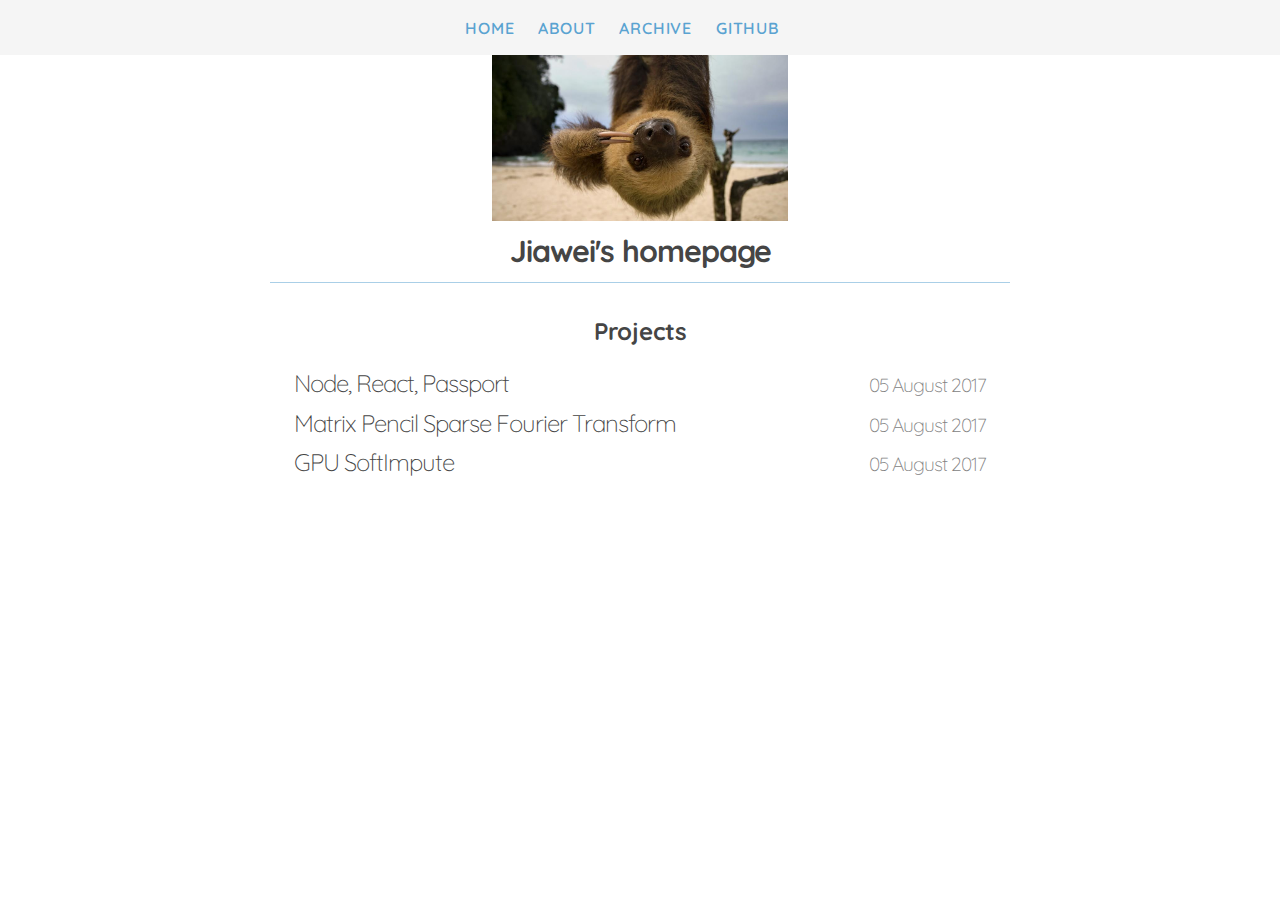
<file: index.html>
<!DOCTYPE html>
<html>

  <head>
  <meta charset="utf-8">
  <meta http-equiv="X-UA-Compatible" content="IE=edge">
  <meta name="viewport" content="width=device-width, initial-scale=1">

  <title>Jiawei's homepage</title>
  <meta name="description" content="Jiawei's homepage
">

  <link rel="stylesheet" href="/css/main.css">
  <link rel="canonical" href="/">
  <link rel="alternate" type="application/rss+xml" title="Jiawei's homepage" href="/feed.xml" />

  <link rel="stylesheet" href="https://maxcdn.bootstrapcdn.com/font-awesome/4.3.0/css/font-awesome.min.css">
  <link href='https://fonts.googleapis.com/css?family=Lato' rel='stylesheet' type='text/css'>
  <link href='https://fonts.googleapis.com/css?family=Quicksand' rel='stylesheet' type='text/css'>
</head>


  <body>

    <div class="site-header">

    <nav class="site-nav">
      <a href="#" class="menu-icon">
        <i class="fa fa-navicon fa-lg"></i>
      </a>

      <div class="trigger">
        
          <a class="page-link" target="_top"
             href="/">Home</a>
        
          <a class="page-link" target="_top"
             href="/about">About</a>
        
          <a class="page-link" target="_top"
             href="/archive">Archive</a>
        
          <a class="page-link" target="_blank"
             href="http://github.com/tinkerstash">GitHub</a>
        
      </div>
    </nav>

</div>


    <div class="page-content">
      <div class="wrapper">
        <div class="home">
  <div class="logo-header">
    <p><img src='/assets/sloth.jpg' width="40%"></p>
    <h1 class="post-title">Jiawei's homepage</h1>
  </div>

  
  

  <h2>Projects</h2>
    <ul class="post-list">
    
      <li>
      <a class="post-link" href="/projects/2017/08/05/node_react_passport.html">Node, React, Passport</a>
         <span class="post-date">05 August 2017</span>
      </li>

      
      <div class="post-tags">
          
      </div>
      
    
      <li>
      <a class="post-link" href="/projects/2017/08/05/mpsft.html">Matrix Pencil Sparse Fourier Transform</a>
         <span class="post-date">05 August 2017</span>
      </li>

      
      <div class="post-tags">
          
      </div>
      
    
      <li>
      <a class="post-link" href="/projects/2017/08/05/gpuimpute.html">GPU SoftImpute</a>
         <span class="post-date">05 August 2017</span>
      </li>

      
      <div class="post-tags">
          
      </div>
      
    
    </ul>
  
</div>

      </div>
    </div>

  </body>
</html>
</file>
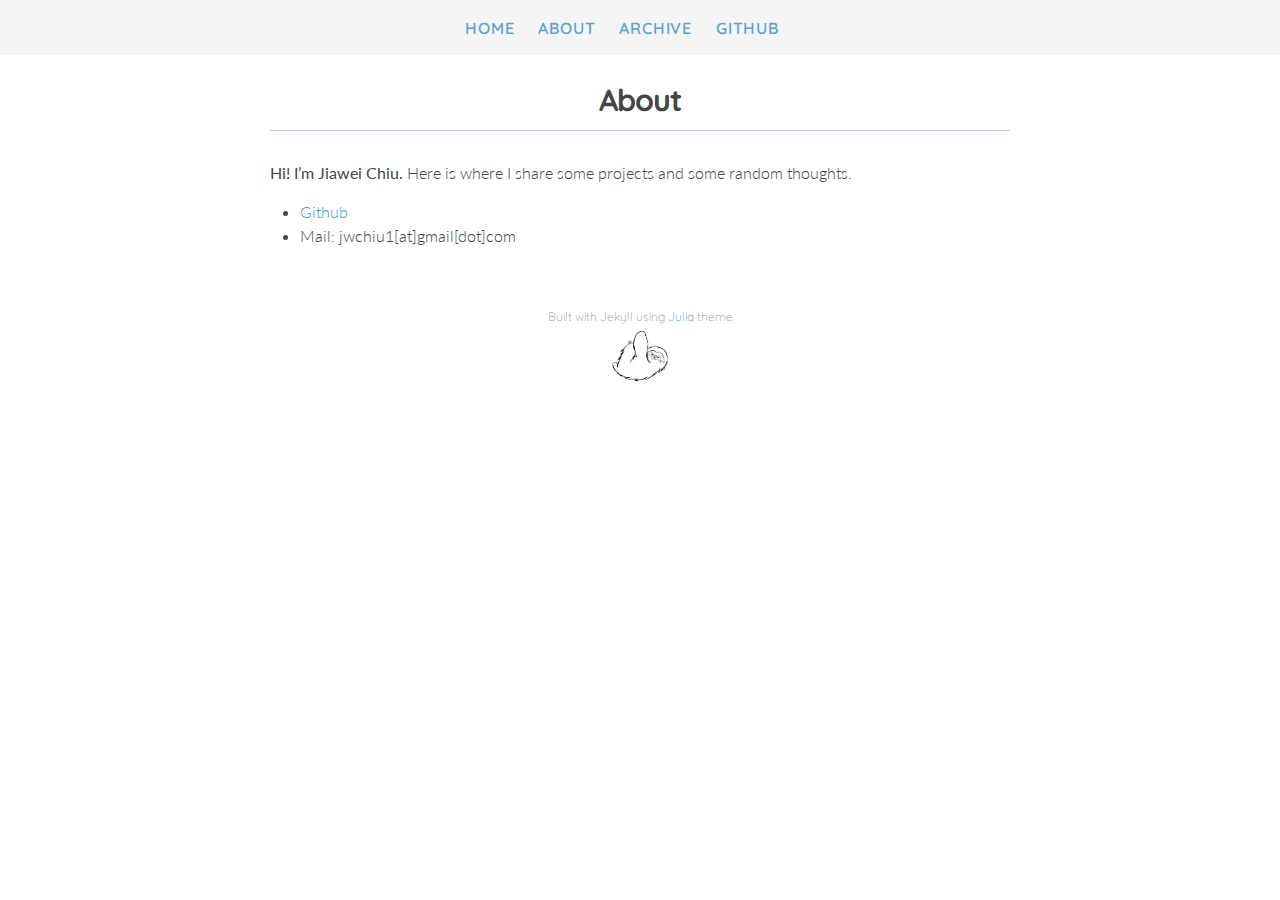
<file: about/index.html>
<!DOCTYPE html>
<html>

  <head>
  <meta charset="utf-8">
  <meta http-equiv="X-UA-Compatible" content="IE=edge">
  <meta name="viewport" content="width=device-width, initial-scale=1">

  <title>About</title>
  <meta name="description" content="Jiawei's homepage
">

  <link rel="stylesheet" href="/css/main.css">
  <link rel="canonical" href="/about/">
  <link rel="alternate" type="application/rss+xml" title="Jiawei's homepage" href="/feed.xml" />

  <link rel="stylesheet" href="https://maxcdn.bootstrapcdn.com/font-awesome/4.3.0/css/font-awesome.min.css">
  <link href='https://fonts.googleapis.com/css?family=Lato' rel='stylesheet' type='text/css'>
  <link href='https://fonts.googleapis.com/css?family=Quicksand' rel='stylesheet' type='text/css'>
</head>


  <body>

    <div class="site-header">

    <nav class="site-nav">
      <a href="#" class="menu-icon">
        <i class="fa fa-navicon fa-lg"></i>
      </a>

      <div class="trigger">
        
          <a class="page-link" target="_top"
             href="/">Home</a>
        
          <a class="page-link" target="_top"
             href="/about">About</a>
        
          <a class="page-link" target="_top"
             href="/archive">Archive</a>
        
          <a class="page-link" target="_blank"
             href="http://github.com/tinkerstash">GitHub</a>
        
      </div>
    </nav>

</div>


    <div class="page-content">
      <div class="wrapper">
        <div class="post">

  <header class="post-header">
    <h1 class="post-title">About</h1>
  </header>

  <article class="post-content">
    <p><strong>Hi! I’m Jiawei Chiu.</strong> Here is where I share some projects and some random thoughts.</p>

<ul>
  <li><a href="http://github.com/tinkerstash">Github</a></li>
  <li>Mail: jwchiu1[at]gmail[dot]com</li>
</ul>

  </article>

</div>
      </div>
    </div>

  <div class="footer center">

  Built with Jekyll using
  <a href="https://github.com/kuoa/julia" target="_blank">Julia</a>
  theme
  <img src='/assets/slothoutline.jpg' />
</div>


  </body>
</html>
</file>
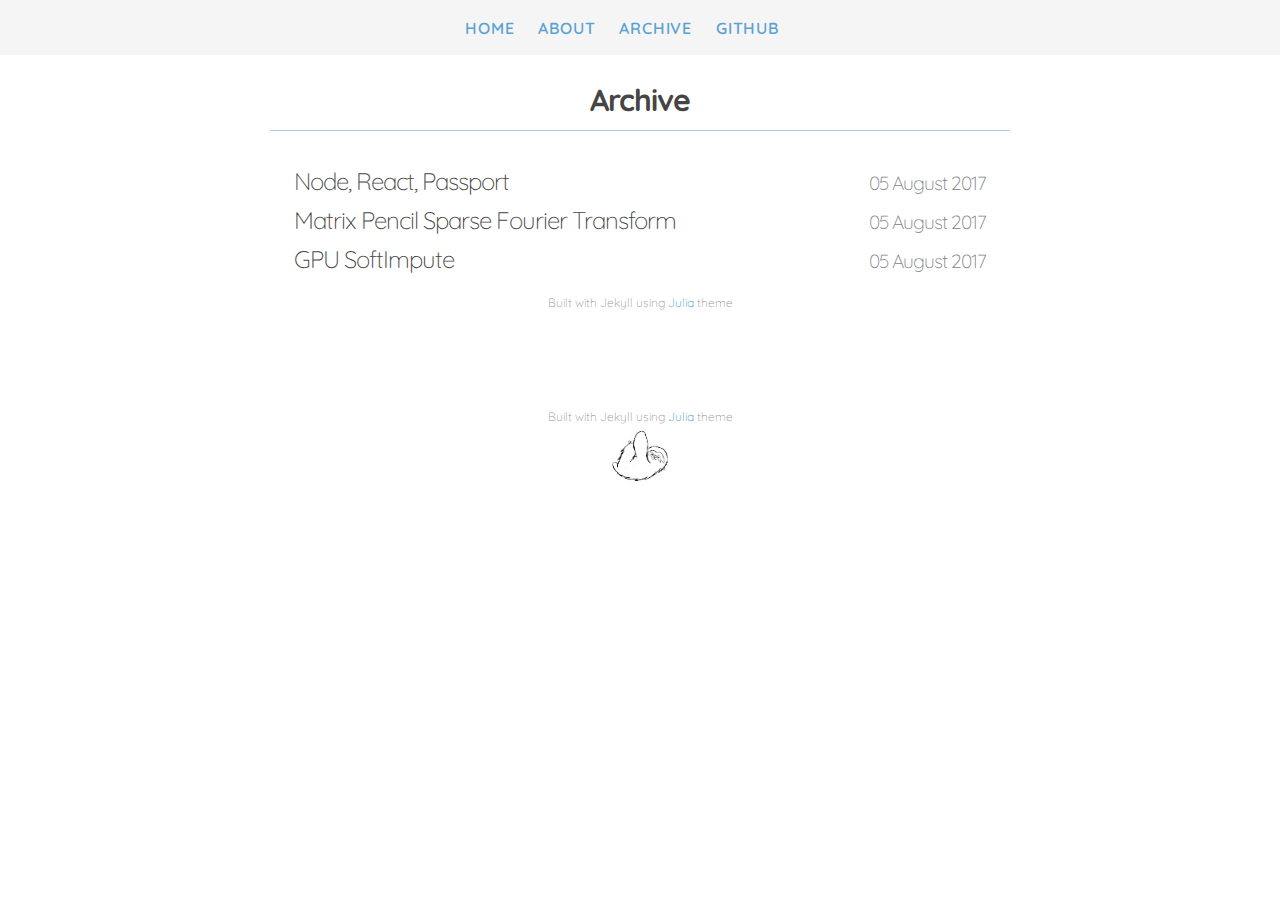
<file: archive/index.html>
<!DOCTYPE html>
<html>

  <head>
  <meta charset="utf-8">
  <meta http-equiv="X-UA-Compatible" content="IE=edge">
  <meta name="viewport" content="width=device-width, initial-scale=1">

  <title>Archive</title>
  <meta name="description" content="Jiawei's homepage
">

  <link rel="stylesheet" href="/css/main.css">
  <link rel="canonical" href="/archive/">
  <link rel="alternate" type="application/rss+xml" title="Jiawei's homepage" href="/feed.xml" />

  <link rel="stylesheet" href="https://maxcdn.bootstrapcdn.com/font-awesome/4.3.0/css/font-awesome.min.css">
  <link href='https://fonts.googleapis.com/css?family=Lato' rel='stylesheet' type='text/css'>
  <link href='https://fonts.googleapis.com/css?family=Quicksand' rel='stylesheet' type='text/css'>
</head>


  <body>

    <div class="site-header">

    <nav class="site-nav">
      <a href="#" class="menu-icon">
        <i class="fa fa-navicon fa-lg"></i>
      </a>

      <div class="trigger">
        
          <a class="page-link" target="_top"
             href="/">Home</a>
        
          <a class="page-link" target="_top"
             href="/about">About</a>
        
          <a class="page-link" target="_top"
             href="/archive">Archive</a>
        
          <a class="page-link" target="_blank"
             href="http://github.com/tinkerstash">GitHub</a>
        
      </div>
    </nav>

</div>


    <div class="page-content">
      <div class="wrapper">
        <div class="post">

  <header class="post-header">
    <h1 class="post-title">Archive</h1>
  </header>

  <article class="post-content">
    <div class="home">
  

  <ul class="post-list">
    
    <li>
      <div>
      <a class="post-link" href="/projects/2017/08/05/node_react_passport.html">Node, React, Passport</a>
          <span class="post-date">05 August 2017</span>
      </div>
    </li>
    
    <li>
      <div>
      <a class="post-link" href="/projects/2017/08/05/mpsft.html">Matrix Pencil Sparse Fourier Transform</a>
          <span class="post-date">05 August 2017</span>
      </div>
    </li>
    
    <li>
      <div>
      <a class="post-link" href="/projects/2017/08/05/gpuimpute.html">GPU SoftImpute</a>
          <span class="post-date">05 August 2017</span>
      </div>
    </li>
    
  </ul>

  <div class="footer center">
    Built with Jekyll using
    <a href="https://github.com/kuoa/julia" target="_blank">Julia</a>
    theme
  </div>
</div>

  </article>

</div>
      </div>
    </div>

  <div class="footer center">

  Built with Jekyll using
  <a href="https://github.com/kuoa/julia" target="_blank">Julia</a>
  theme
  <img src='/assets/slothoutline.jpg' />
</div>


  </body>
</html>
</file>
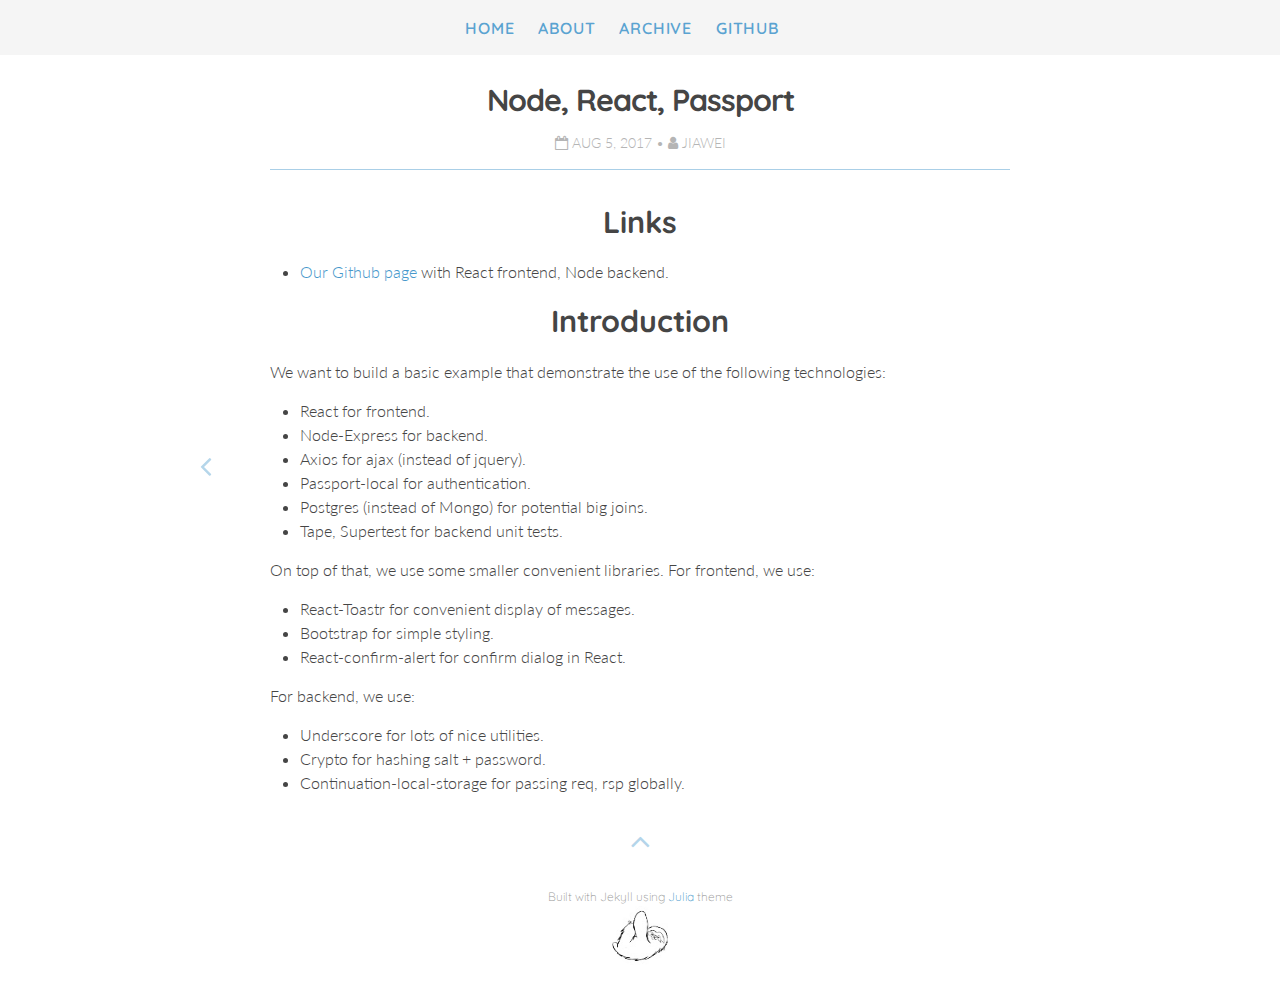
<file: projects/2017/08/05/node_react_passport.html>
<!DOCTYPE html>
<html>

  <head>
  <meta charset="utf-8">
  <meta http-equiv="X-UA-Compatible" content="IE=edge">
  <meta name="viewport" content="width=device-width, initial-scale=1">

  <title>Node, React, Passport</title>
  <meta name="description" content="Links">

  <link rel="stylesheet" href="/css/main.css">
  <link rel="canonical" href="/projects/2017/08/05/node_react_passport.html">
  <link rel="alternate" type="application/rss+xml" title="Jiawei's homepage" href="/feed.xml" />

  <link rel="stylesheet" href="https://maxcdn.bootstrapcdn.com/font-awesome/4.3.0/css/font-awesome.min.css">
  <link href='https://fonts.googleapis.com/css?family=Lato' rel='stylesheet' type='text/css'>
  <link href='https://fonts.googleapis.com/css?family=Quicksand' rel='stylesheet' type='text/css'>
</head>


  <body>

    <div class="site-header">

    <nav class="site-nav">
      <a href="#" class="menu-icon">
        <i class="fa fa-navicon fa-lg"></i>
      </a>

      <div class="trigger">
        
          <a class="page-link" target="_top"
             href="/">Home</a>
        
          <a class="page-link" target="_top"
             href="/about">About</a>
        
          <a class="page-link" target="_top"
             href="/archive">Archive</a>
        
          <a class="page-link" target="_blank"
             href="http://github.com/tinkerstash">GitHub</a>
        
      </div>
    </nav>

</div>


    <div class="page-content">
      <div class="wrapper">
        <div class="post">

  <header class="post-header">
     <h1 class="post-title">Node, React, Passport</h1>
     <p class="post-meta">
         <i class="fa fa-calendar-o"></i> Aug 5, 2017
          • <i class="fa fa-user"></i> jiawei
         </p>
  </header>

    <div class="post-paging">
  
    <div class="left">
      <a href="/projects/2017/08/05/mpsft.html">
        <i class="fa fa-angle-left fa-2x"></i>
      </a>
    </div>
  
  
</div>


  <article class="post-content">
    <h1 id="links">Links</h1>

<ul>
  <li><a href="https://github.com/tinkerstash/node-react-passport">Our Github page</a> with React frontend, Node backend.</li>
</ul>

<h1 id="introduction">Introduction</h1>

<p>We want to build a basic example that demonstrate the use of the following technologies:</p>

<ul>
  <li>React for frontend.</li>
  <li>Node-Express for backend.</li>
  <li>Axios for ajax (instead of jquery).</li>
  <li>Passport-local for authentication.</li>
  <li>Postgres (instead of Mongo) for potential big joins.</li>
  <li>Tape, Supertest for backend unit tests.</li>
</ul>

<p>On top of that, we use some smaller convenient libraries. For frontend, we use:</p>

<ul>
  <li>React-Toastr for convenient display of messages.</li>
  <li>Bootstrap for simple styling.</li>
  <li>React-confirm-alert for confirm dialog in React.</li>
</ul>

<p>For backend, we use:</p>

<ul>
  <li>Underscore for lots of nice utilities.</li>
  <li>Crypto for hashing salt + password.</li>
  <li>Continuation-local-storage for passing req, rsp globally.</li>
</ul>

  </article>

    <!--  -->

    <!-- 
       <div class="block">
  <div id="disqus_thread"></div>
  <script type="text/javascript">
      var disqus_shortname = "";
      (function() {
        var dsq = document.createElement('script'); dsq.type = 'text/javascript'; dsq.async = true;
        dsq.src = 'https://' + disqus_shortname + '.disqus.com/embed.js';
        (document.getElementsByTagName('head')[0] || document.getElementsByTagName('body')[0]).appendChild(dsq);
      })();
  </script>
</div>
     -->

  <div class="post-up" align="center">
  	<a href="#">
  	<i class="fa fa-angle-up fa-2x"></i>
  	</a>
  </div>

</div>
      </div>
    </div>

  <div class="footer center">

  Built with Jekyll using
  <a href="https://github.com/kuoa/julia" target="_blank">Julia</a>
  theme
  <img src='/assets/slothoutline.jpg' />
</div>


  </body>
</html>
</file>
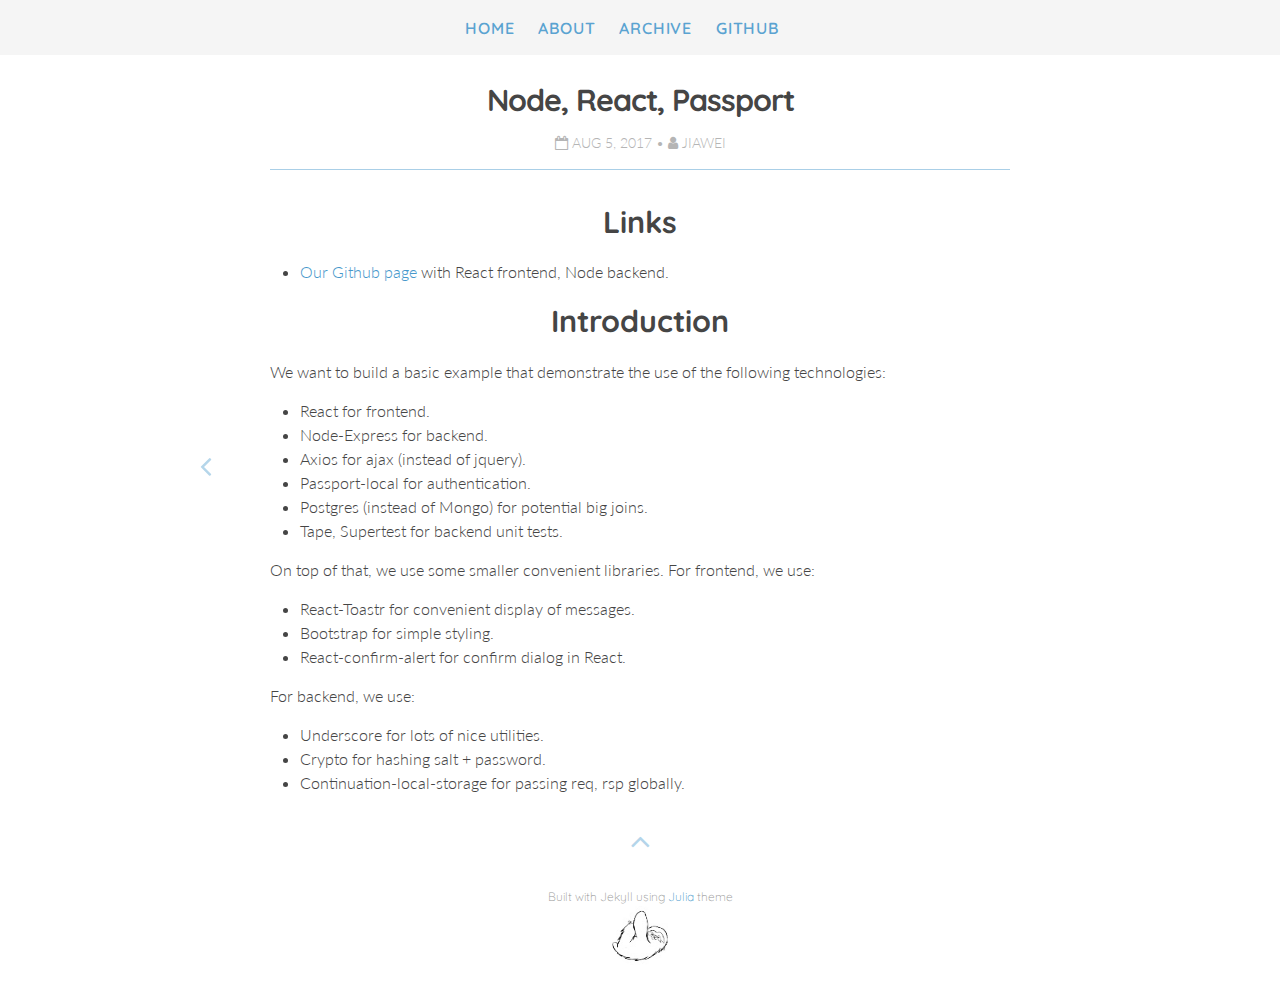
<file: web development/2017/08/05/node_react_passport.html>
<!DOCTYPE html>
<html>

  <head>
  <meta charset="utf-8">
  <meta http-equiv="X-UA-Compatible" content="IE=edge">
  <meta name="viewport" content="width=device-width, initial-scale=1">

  <title>Node, React, Passport</title>
  <meta name="description" content="Links">

  <link rel="stylesheet" href="/css/main.css">
  <link rel="canonical" href="/web%20development/2017/08/05/node_react_passport.html">
  <link rel="alternate" type="application/rss+xml" title="Jiawei's homepage" href="/feed.xml" />

  <link rel="stylesheet" href="https://maxcdn.bootstrapcdn.com/font-awesome/4.3.0/css/font-awesome.min.css">
  <link href='https://fonts.googleapis.com/css?family=Lato' rel='stylesheet' type='text/css'>
  <link href='https://fonts.googleapis.com/css?family=Quicksand' rel='stylesheet' type='text/css'>
</head>


  <body>

    <div class="site-header">

    <nav class="site-nav">
      <a href="#" class="menu-icon">
        <i class="fa fa-navicon fa-lg"></i>
      </a>

      <div class="trigger">
        
          <a class="page-link" target="_top"
             href="/">Home</a>
        
          <a class="page-link" target="_top"
             href="/about">About</a>
        
          <a class="page-link" target="_top"
             href="/archive">Archive</a>
        
          <a class="page-link" target="_blank"
             href="http://github.com/tinkerstash">GitHub</a>
        
      </div>
    </nav>

</div>


    <div class="page-content">
      <div class="wrapper">
        <div class="post">

  <header class="post-header">
     <h1 class="post-title">Node, React, Passport</h1>
     <p class="post-meta">
         <i class="fa fa-calendar-o"></i> Aug 5, 2017
          • <i class="fa fa-user"></i> jiawei
         </p>
  </header>

    <div class="post-paging">
  
    <div class="left">
      <a href="/algorithms/2017/08/05/mpsft.html">
        <i class="fa fa-angle-left fa-2x"></i>
      </a>
    </div>
  
  
</div>


  <article class="post-content">
    <h1 id="links">Links</h1>

<ul>
  <li><a href="https://github.com/tinkerstash/node-react-passport">Our Github page</a> with React frontend, Node backend.</li>
</ul>

<h1 id="introduction">Introduction</h1>

<p>We want to build a basic example that demonstrate the use of the following technologies:</p>

<ul>
  <li>React for frontend.</li>
  <li>Node-Express for backend.</li>
  <li>Axios for ajax (instead of jquery).</li>
  <li>Passport-local for authentication.</li>
  <li>Postgres (instead of Mongo) for potential big joins.</li>
  <li>Tape, Supertest for backend unit tests.</li>
</ul>

<p>On top of that, we use some smaller convenient libraries. For frontend, we use:</p>

<ul>
  <li>React-Toastr for convenient display of messages.</li>
  <li>Bootstrap for simple styling.</li>
  <li>React-confirm-alert for confirm dialog in React.</li>
</ul>

<p>For backend, we use:</p>

<ul>
  <li>Underscore for lots of nice utilities.</li>
  <li>Crypto for hashing salt + password.</li>
  <li>Continuation-local-storage for passing req, rsp globally.</li>
</ul>

  </article>

    <!--  -->

    <!-- 
       <div class="block">
  <div id="disqus_thread"></div>
  <script type="text/javascript">
      var disqus_shortname = "";
      (function() {
        var dsq = document.createElement('script'); dsq.type = 'text/javascript'; dsq.async = true;
        dsq.src = 'https://' + disqus_shortname + '.disqus.com/embed.js';
        (document.getElementsByTagName('head')[0] || document.getElementsByTagName('body')[0]).appendChild(dsq);
      })();
  </script>
</div>
     -->

  <div class="post-up" align="center">
  	<a href="#">
  	<i class="fa fa-angle-up fa-2x"></i>
  	</a>
  </div>

</div>
      </div>
    </div>

  <div class="footer center">

  Built with Jekyll using
  <a href="https://github.com/kuoa/julia" target="_blank">Julia</a>
  theme
  <img src='/assets/slothoutline.jpg' />
</div>


  </body>
</html>
</file>
<file: css/main.css>
/* Reset Basic Elements
 * ============================================== */
body, h1, h2, h3, h4, h5, h6,
p, blockquote, pre, hr,
dl, dd, ol, ul, figure {
  margin: 0;
  padding: 0; }

/* Basic Styling
 * ============================================== */
body {
  font-family: "Lato", Helvetica, Arial, sans-serif;
  font-size: 16px;
  line-height: 1.5;
  font-weight: 300;
  color: #454545;
  background-color: #fff !important;
  -webkit-text-size-adjust: 100%; }

/* Set Margin Bottom for Vertical Rhythm
 * ============================================== */
h1, h2, h3, h4, h5, h6,
p, blockquote, pre,
ul, ol, dl, figure {
  margin-bottom: 15px; }

/* Images and Figures
 * ============================================== */
img {
  max-width: 100%;
  vertical-align: middle; }

figure > img {
  display: block; }

figcaption {
  font-size: 14.32px; }

/* Lists
 * ============================================== */
ul, ol {
  margin-left: 30px; }

li > ul,
li > ol {
  margin-bottom: 0; }

/* Headers
 * ============================================== */
h1, h2, h3, h4, h5, h6 {
  font-family: "Quicksand", Heltvetica, sans-serif;
  text-align: center;
  font-weight: bold; }

h1 {
  font-size: 1.9em !important; }

h2 {
  font-size: 1.5em !important; }

h3 {
  font-size: 1.3em; }

h4 {
  font-size: 1em; }

h5 {
  font-size: .9em; }

h6 {
  font-size: .8em; }

/* Links
 * ============================================== */
a {
  color: #4698cb;
  text-decoration: none; }
  a:hover {
    color: #5aa3d1;
    text-decoration: none; }

/* Block Quotes
 * ============================================== */
blockquote {
  color: #BBB;
  border-left: 4px solid #5aa3d1;
  padding-left: 15px;
  font-size: 17px;
  letter-spacing: -1px;
  font-style: italic; }
  blockquote > :last-child {
    margin-bottom: 0; }

/* Code Blocks
 * ============================================== */
pre,
code {
  font-size: 13px;
  border: 1px solid #b5b5b5;
  font-family: Menlo, Monaco, "Andale Mono", serif; }

code {
  padding: 1px 3px;
  background-color: #FFF;
  border-radius: 5px; }

pre {
  border-radius: 3px;
  padding: 8px 12px;
  overflow-x: scroll;
  background-color: #F5F5F5; }
  pre > code {
    background-color: #F5F5F5;
    border: 0;
    padding-right: 0;
    padding-left: 0; }

/* Wrapper
 * ============================================== */
.wrapper {
  max-width: -webkit-calc(800px - (30px * 2));
  max-width: calc(800px - (30px * 2));
  margin-right: auto;
  margin-left: auto;
  padding-right: 30px;
  padding-left: 30px; }
  @media screen and (max-width: 800px) {
    .wrapper {
      max-width: -webkit-calc(800px - (30px));
      max-width: calc(800px - (30px));
      padding-right: 15px;
      padding-left: 15px; } }

/* Clear Fix
 * ============================================== */
.wrapper:after {
  content: "";
  display: table;
  clear: both; }

/* TABLES
 * =============================================== */
table {
  border-collapse: collapse;
  border-spacing: 0; }

:not(.highlight) > table {
  margin: 0 auto 1.5em auto; }

:not(.highlight) > table tr {
  background-color: #fff;
  border-top: 1px solid #ccc; }

:not(.highlight) > table tr th, :not(.highlight) > table tr td {
  padding: 6px 13px;
  border: 1px solid #ddd; }

:not(.highlight) > table tr th {
  font-weight: bold; }

:not(.highlight) > table tr:nth-child(2n) {
  background-color: #f8f8f8; }

/* Site Header
 * ============================================== */
.site-header {
  height: 55px;
  background-color: #F5F5F5;
  position: relative;
  width: 100%; }

.logo-header {
  margin-top: -30px;
  margin-bottom: 30px;
  text-align: center;
  border-bottom: 1px solid #aacfe7; }

.site-header a {
  color: #5aa3d1; }

.site-nav {
  padding-top: 16px;
  text-align: center;
  text-transform: uppercase;
  margin-right: 16px; }
  .site-nav .menu-icon {
    display: none; }
  @media screen and (max-width: 800px) {
    .site-nav {
      position: absolute;
      top: 3px;
      right: 3px;
      background-color: #fff;
      border: 1px solid #b5b5b5;
      border-radius: 5px;
      text-align: center; }
      .site-nav .menu-icon {
        display: block;
        float: right;
        width: 50px;
        height: 30px;
        line-height: 0;
        text-align: center; }
      .site-nav .trigger {
        font-size: 0.9em;
        clear: both;
        display: none; }
      .site-nav:hover .trigger {
        display: block;
        padding-bottom: 5px; }
      .site-nav .page-link {
        display: block;
        padding: 5px 10px;
        text-align: center;
        margin-left: 20px; } }
  .site-nav .page-link {
    font-family: "Quicksand", Heltvetica, sans-serif;
    font-weight: 600 !important;
    line-height: 1.5;
    letter-spacing: 0.05em;
    margin-right: 20px; }
    .site-nav .page-link:hover {
      opacity: 0.8; }

/* Site Footer
 * ============================================== */
.footer {
  padding-bottom: 3em;
  margin: auto;
  font-size: 12px;
  font-family: "Quicksand", Heltvetica, sans-serif;
  color: #959595; }

.footer.center {
  text-align: center; }

.footer.center > * {
  margin: 0 auto; }

.footer img {
  display: block;
  width: 60px;
  height: 60px;
  border-radius: 100%;
  margin-bottom: 3px; }

/* Individual Posts
 * ============================================== */
.page-content {
  padding: 30px 0;
  text-align: justify; }

.page-heading {
  font-size: 20px;
  padding-top: 2px; }

/* Archive
 * ============================================== */
.post-list {
  margin-left: 0;
  list-style: none; }
  .post-list > li {
    display: block;
    padding: 0.1em 1.5em; }

.post-link {
  font-family: "Quicksand", Heltvetica, sans-serif;
  font-weight: 300;
  font-size: 1.5em;
  letter-spacing: -1px;
  color: #454545;
  width: 100%; }
  @media screen and (max-width: 800px) {
    .post-link {
      font-size: 1.0em; } }

.post-date {
  font-family: "Quicksand", Heltvetica, sans-serif;
  font-weight: 300;
  font-size: 1.2em;
  letter-spacing: -1px;
  color: #828282;
  float: right;
  padding-top: 6px; }
  @media screen and (max-width: 800px) {
    .post-date {
      font-size: 0.8em; } }

.post-meta {
  font-size: 14.32px;
  color: #b5b5b5;
  text-transform: uppercase;
  display: inline-block; }

.post-tags {
  padding-left: 40px; }

.post-tag {
  padding-bottom: 3em;
  margin: auto;
  font-size: 1em;
  color: #828282;
  font-family: "Quicksand", Heltvetica, sans-serif; }
  @media screen and (max-width: 800px) {
    .post-tag {
      font-size: 0.7em; } }

/* Post Format
 * ============================================== */
.post-header {
  margin-bottom: 30px;
  text-align: center;
  border-bottom: 1px solid #aacfe7; }

.post-title {
  font-size: 42px;
  letter-spacing: -1px;
  line-height: 1; }

.post-content {
  margin-bottom: 30px; }

.post-paging a {
  opacity: 0.4; }

.post-paging a:hover {
  opacity: 0.8; }

.post-paging .left, .post-paging .right {
  position: fixed;
  top: 50%;
  left: 50%; }

.post-paging .left {
  margin-left: -440px; }

.post-paging .right {
  margin-left: 410px; }

.post-up a {
  opacity: 0.4; }

.post-up a:hover {
  opacity: 0.8; }

.highlight {
  font-size: 14px; }

article > div.highlight pre {
  padding: 5px 7px;
  margin: 10px 0;
  border: 1px solid #eee;
  overflow: auto; }

pre code {
  line-height: 1.5; }

.hll {
  background-color: #ffffcc; }

.c {
  color: #999988;
  font-style: italic; }

/* Comment */
.err {
  color: #a61717;
  background-color: #e3d2d2; }

/* Error */
.k {
  color: #000000;
  font-weight: bold; }

/* Keyword */
.o {
  color: #000000;
  font-weight: bold; }

/* Operator */
.cm {
  color: #999988;
  font-style: italic; }

/* Comment.Multiline */
.cp {
  color: #999999;
  font-weight: bold;
  font-style: italic; }

/* Comment.Preproc */
.c1 {
  color: #999988;
  font-style: italic; }

/* Comment.Single */
.cs {
  color: #999999;
  font-weight: bold;
  font-style: italic; }

/* Comment.Special */
.gd {
  color: #000000;
  background-color: #ffdddd; }

/* Generic.Deleted */
.ge {
  color: #000000;
  font-style: italic; }

/* Generic.Emph */
.gr {
  color: #aa0000; }

/* Generic.Error */
.gh {
  color: #999999; }

/* Generic.Heading */
.gi {
  color: #000000;
  background-color: #ddffdd; }

/* Generic.Inserted */
.go {
  color: #888888; }

/* Generic.Output */
.gp {
  color: #555555; }

/* Generic.Prompt */
.gs {
  font-weight: bold; }

/* Generic.Strong */
.gu {
  color: #aaaaaa; }

/* Generic.Subheading */
.gt {
  color: #aa0000; }

/* Generic.Traceback */
.kc {
  color: #000000;
  font-weight: bold; }

/* Keyword.Constant */
.kd {
  color: #000000;
  font-weight: bold; }

/* Keyword.Declaration */
.kn {
  color: #000000;
  font-weight: bold; }

/* Keyword.Namespace */
.kp {
  color: #000000;
  font-weight: bold; }

/* Keyword.Pseudo */
.kr {
  color: #000000;
  font-weight: bold; }

/* Keyword.Reserved */
.kt {
  color: #445588;
  font-weight: bold; }

/* Keyword.Type */
.m {
  color: #009999; }

/* Literal.Number */
.s {
  color: #d01040; }

/* Literal.String */
.na {
  color: #008080; }

/* Name.Attribute */
.nb {
  color: #0086B3; }

/* Name.Builtin */
.nc {
  color: #445588;
  font-weight: bold; }

/* Name.Class */
.no {
  color: #008080; }

/* Name.Constant */
.nd {
  color: #3c5d5d;
  font-weight: bold; }

/* Name.Decorator */
.ni {
  color: #800080; }

/* Name.Entity */
.ne {
  color: #990000;
  font-weight: bold; }

/* Name.Exception */
.nf {
  color: #990000;
  font-weight: bold; }

/* Name.Function */
.nl {
  color: #990000;
  font-weight: bold; }

/* Name.Label */
.nn {
  color: #555555; }

/* Name.Namespace */
.nt {
  color: #000080; }

/* Name.Tag */
.nv {
  color: #008080; }

/* Name.Variable */
.ow {
  color: #000000;
  font-weight: bold; }

/* Operator.Word */
.w {
  color: #bbbbbb; }

/* Text.Whitespace */
.mf {
  color: #009999; }

/* Literal.Number.Float */
.mh {
  color: #009999; }

/* Literal.Number.Hex */
.mi {
  color: #009999; }

/* Literal.Number.Integer */
.mo {
  color: #009999; }

/* Literal.Number.Oct */
.sb {
  color: #d01040; }

/* Literal.String.Backtick */
.sc {
  color: #d01040; }

/* Literal.String.Char */
.sd {
  color: #d01040; }

/* Literal.String.Doc */
.s2 {
  color: #d01040; }

/* Literal.String.Double */
.se {
  color: #d01040; }

/* Literal.String.Escape */
.sh {
  color: #d01040; }

/* Literal.String.Heredoc */
.si {
  color: #d01040; }

/* Literal.String.Interpol */
.sx {
  color: #d01040; }

/* Literal.String.Other */
.sr {
  color: #009926; }

/* Literal.String.Regex */
.s1 {
  color: #d01040; }

/* Literal.String.Single */
.ss {
  color: #990073; }

/* Literal.String.Symbol */
.bp {
  color: #999999; }

/* Name.Builtin.Pseudo */
.vc {
  color: #008080; }

/* Name.Variable.Class */
.vg {
  color: #008080; }

/* Name.Variable.Global */
.vi {
  color: #008080; }

/* Name.Variable.Instance */
.il {
  color: #009999; }

/* Literal.Number.Integer.Long */
.dark pre code {
  line-height: 1.5; }

.dark pre code {
  background-color: #122024; }

.dark pre code {
  color: #93a1a1; }

.dark .hll {
  background-color: #002b36; }

.dark .c {
  color: #586e75;
  font-style: italic; }

/* Comment */
.dark .err {
  color: #93a1a1;
  background-color: #e3d2d2; }

/* Error */
.dark .k {
  color: #859900;
  font-weight: bold; }

/* Keyword */
.dark .o {
  color: #859900;
  font-weight: bold; }

/* Operator */
.dark .cm {
  color: #586e75;
  font-style: italic; }

/* Comment.Multiline */
.dark .c1 {
  color: #586e75;
  font-style: italic; }

/* Comment.Single */
.dark .gd {
  color: #2aa198;
  background-color: #ffdddd; }

/* Generic.Deleted */
.dark .ge {
  color: #2aa198;
  font-style: italic; }

/* Generic.Emph */
.dark .gh {
  color: #cb4b16; }

/* Generic.Heading */
.dark .gi {
  color: #2aa198;
  background-color: #ddffdd; }

/* Generic.Inserted */
.dark .gu {
  color: #cb4b16; }

/* Generic.Subheading */
.dark .k {
  color: #859900; }

.dark .kc {
  color: #cb4b16;
  font-weight: bold; }

/* Keyword.Constant */
.dark .kd {
  color: #2aa198;
  font-weight: bold; }

/* Keyword.Declaration */
.dark .kn {
  color: #2aa198;
  font-weight: bold; }

/* Keyword.Namespace */
.dark .kp {
  color: #2aa198;
  font-weight: bold; }

/* Keyword.Pseudo */
.dark .kr {
  color: #2aa198;
  font-weight: bold; }

/* Keyword.Reserved */
.dark .nb {
  color: #b58900; }

/* Name.Builtin */
.dark .no {
  color: #cb4b16; }

/* Name.Constant */
.dark .ni {
  color: #cb4b16; }

/* Name.Entity */
.dark .ne {
  color: #cb4b16;
  font-weight: bold; }

/* Name.Exception */
.dark .nf {
  color: #cb4b16;
  font-weight: bold; }

/* Name.Function */
.dark .nl {
  color: #cb4b16;
  font-weight: bold; }

/* Name.Label */
.dark .ow {
  color: #2aa198;
  font-weight: bold; }

/* Operator.Word */
.dark .sb {
  color: #586e75; }

/* Literal.String.Backtick */
.dark .sc {
  color: #586e75; }

/* Literal.String.Char */
.dark .sd {
  color: #586e75; }

/* Literal.String.Doc */
.dark .s2 {
  color: #586e75; }

/* Literal.String.Double */
.dark .se {
  color: #586e75; }

/* Literal.String.Escape */
.dark .sh {
  color: #586e75; }

/* Literal.String.Heredoc */
.dark .si {
  color: #586e75; }

/* Literal.String.Interpol */
.dark .sx {
  color: #586e75; }

/* Literal.String.Other */
</file>
